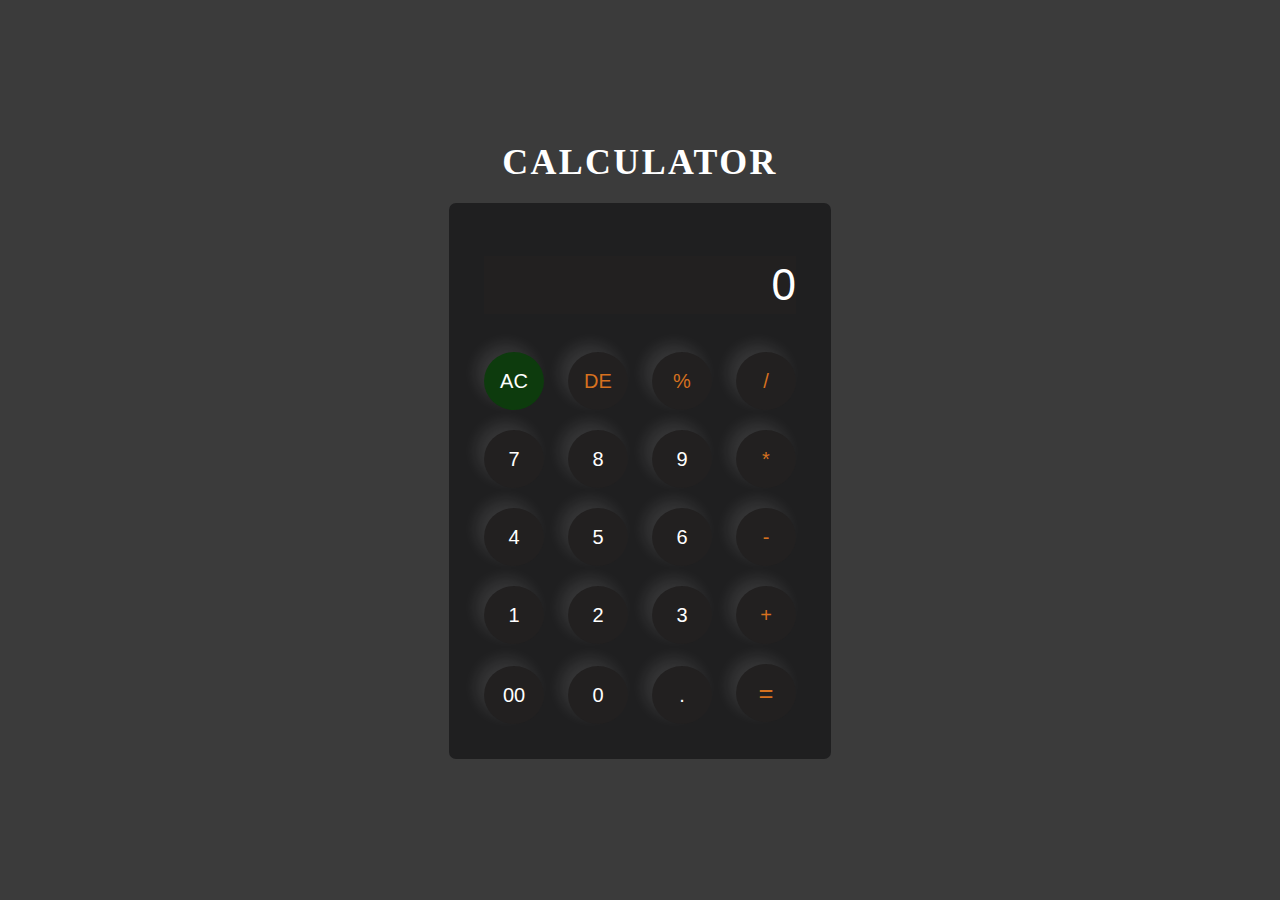
<file: Calculator/index.html>
<!DOCTYPE html>
<html lang="en">

<head>
    <meta charset="UTF-8">
    <meta name="viewport" content="width=device-width, initial-scale=1.0">
    <title>Project 1: Calculator</title>
    <link rel="stylesheet" href="style.css">
</head>

<body>
  
    <div class="container">
        <div>
            <h1>calculator</h1>
        </div>
        <div class="calculator">

            <div class="display">
                <input type="text" placeholder="0" id="inputBox">
            </div>


            <div>
                <button class="operatorAC">AC</button>
                <button class="operator">DE</button>
                <button class="operator">%</button>
                <button class="operator">/</button>
            </div>
            <div>
                <button>7</button>
                <button>8</button>
                <button>9</button>
                <button class="operator">*</button>
            </div>
            <div>
                <button>4</button>
                <button>5</button>
                <button>6</button>
                <button class="operator">-</button>
            </div>
            <div>
                <button>1</button>
                <button>2</button>
                <button>3</button>
                <button class="operator">+</button>
            </div>
            <div>
                <button>00</button>
                <button>0</button>
                <button>.</button>
                <button class="equal operator">=</button>
            </div>

        </div>
    </div>

    <script src="script.js"></script>
</body>

</html>
</file>
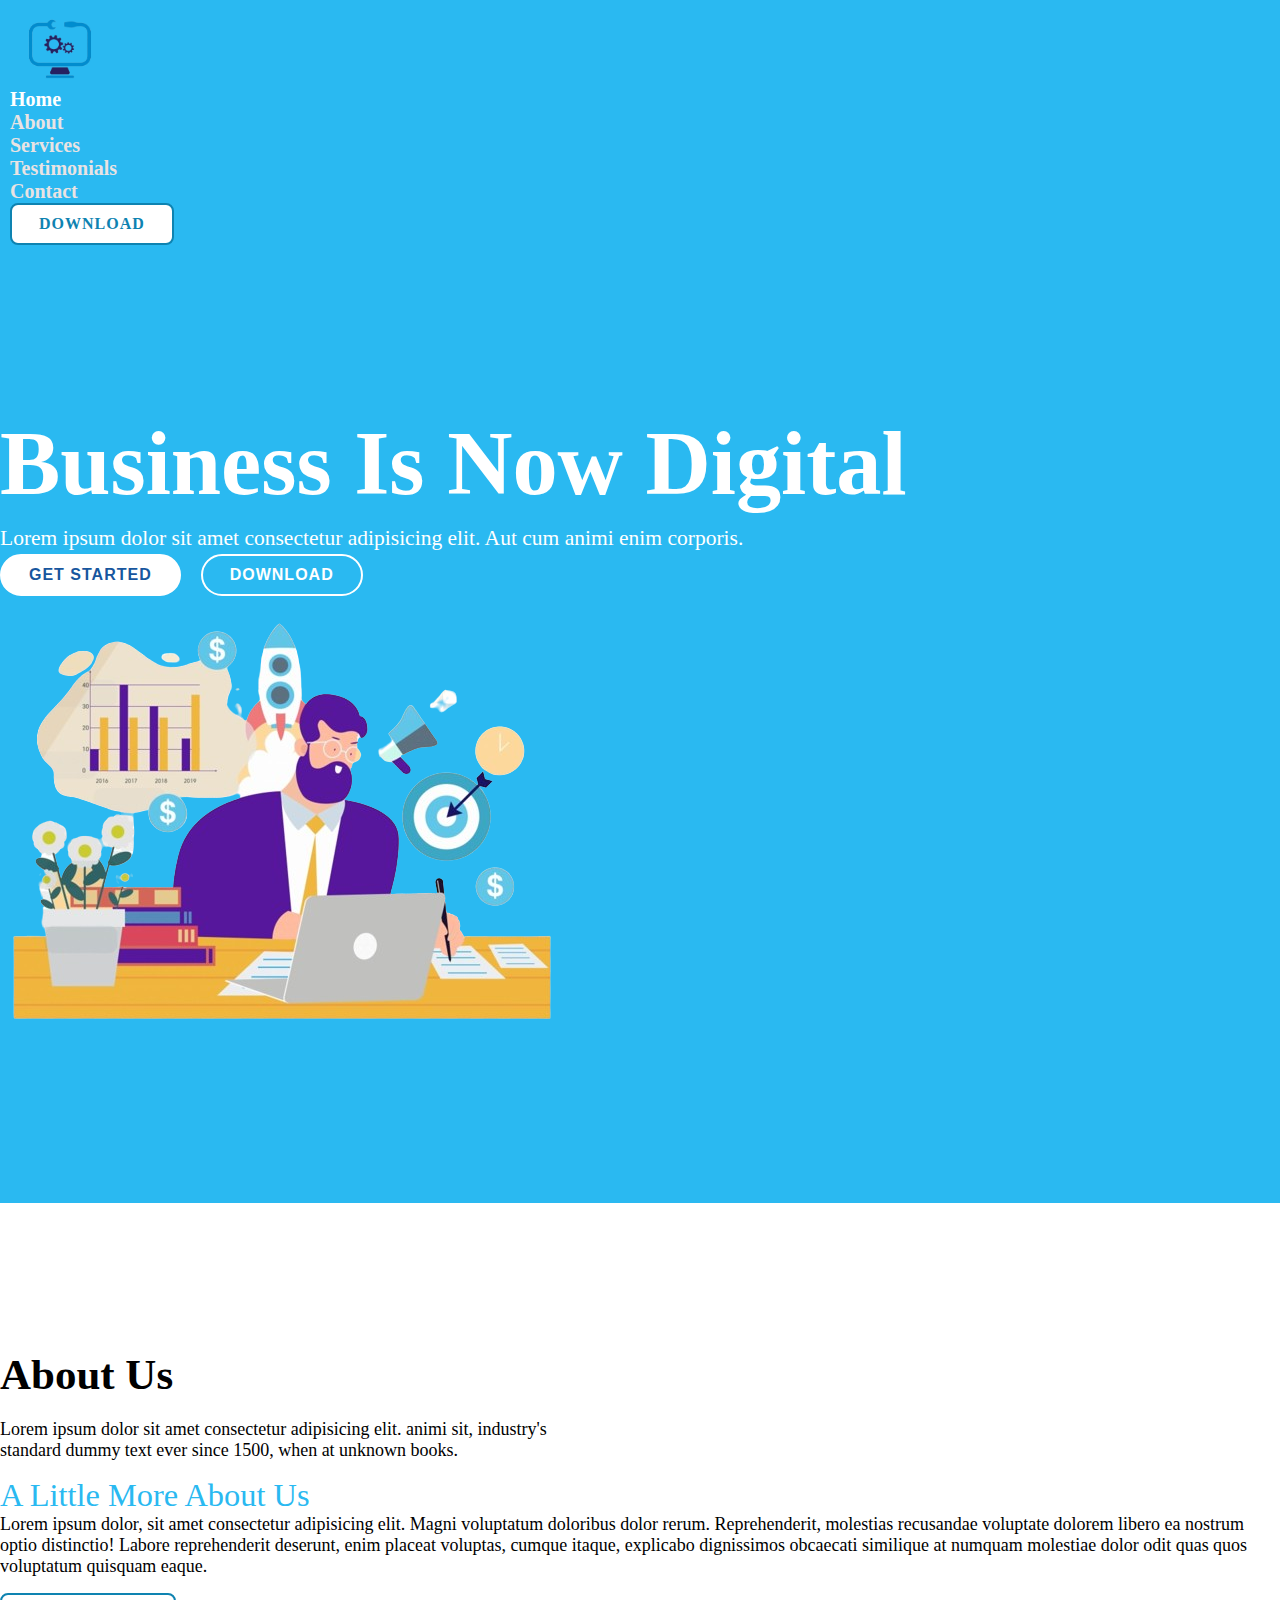
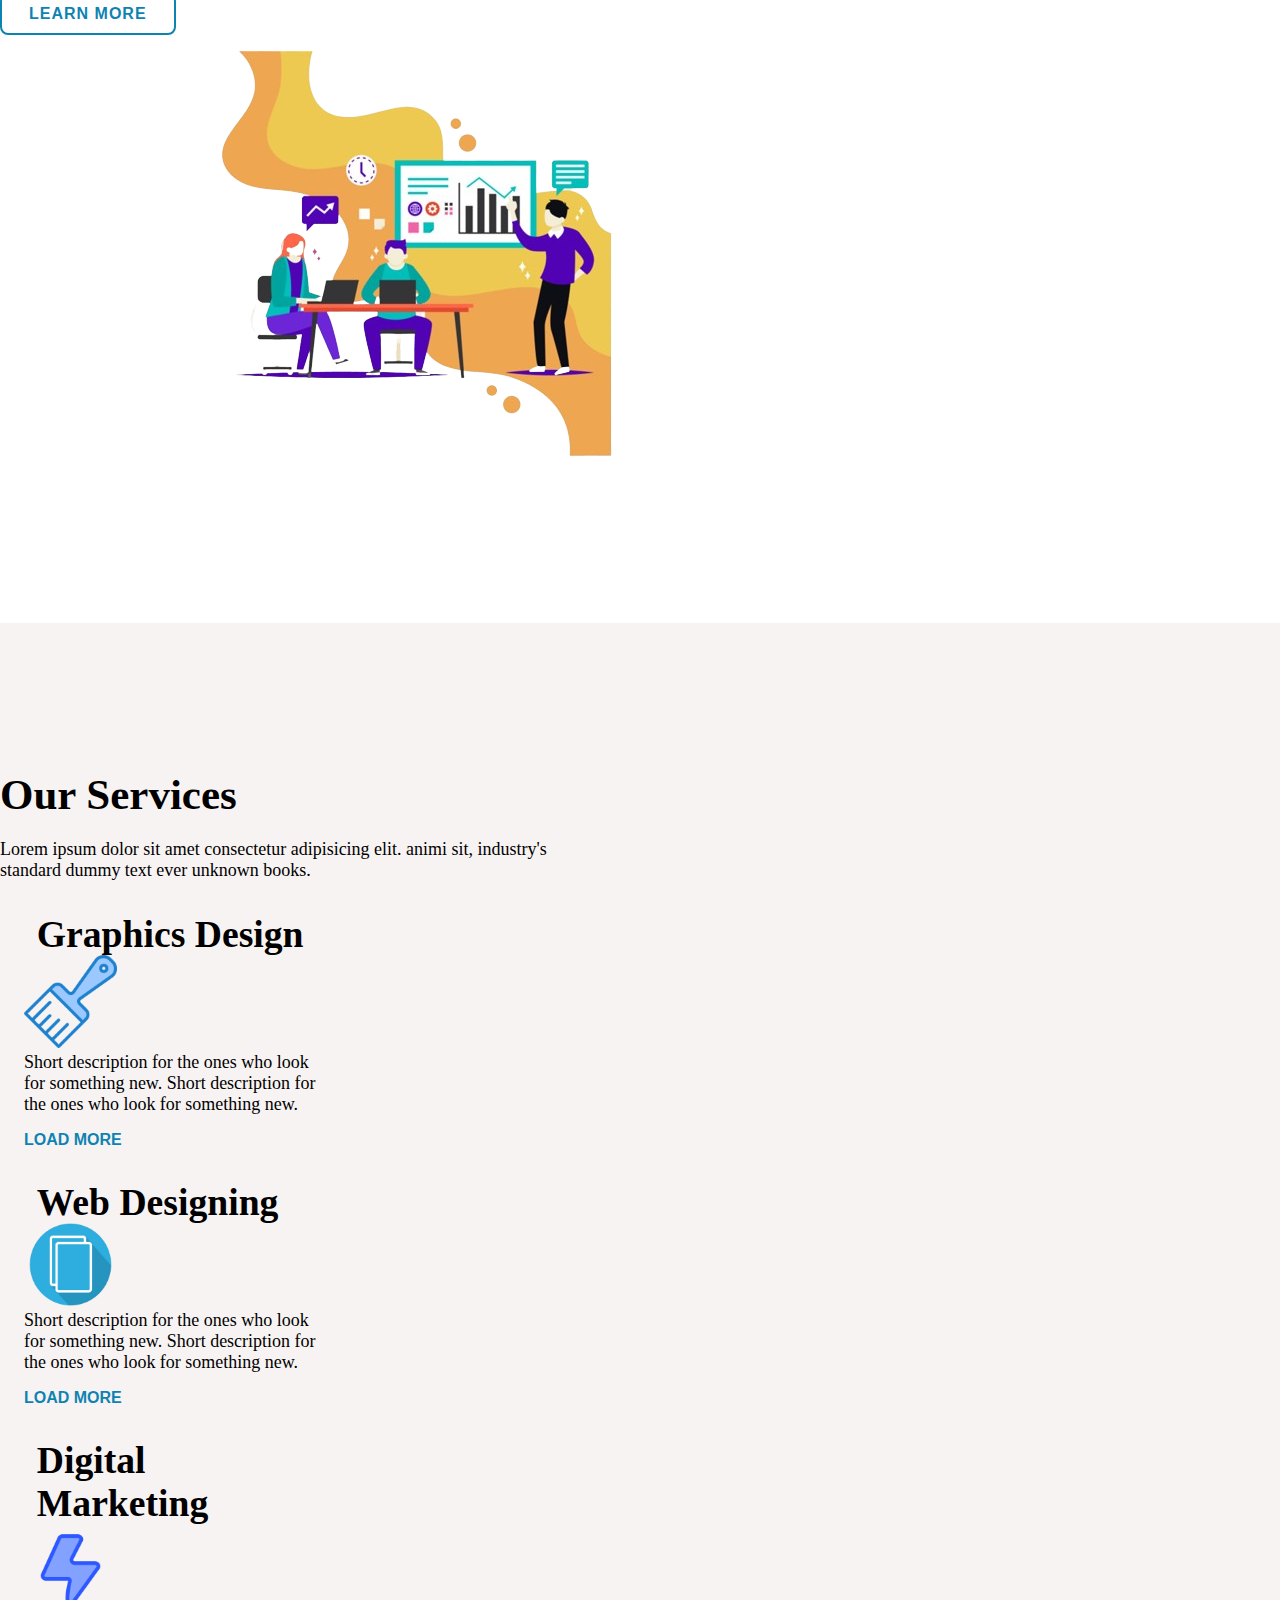
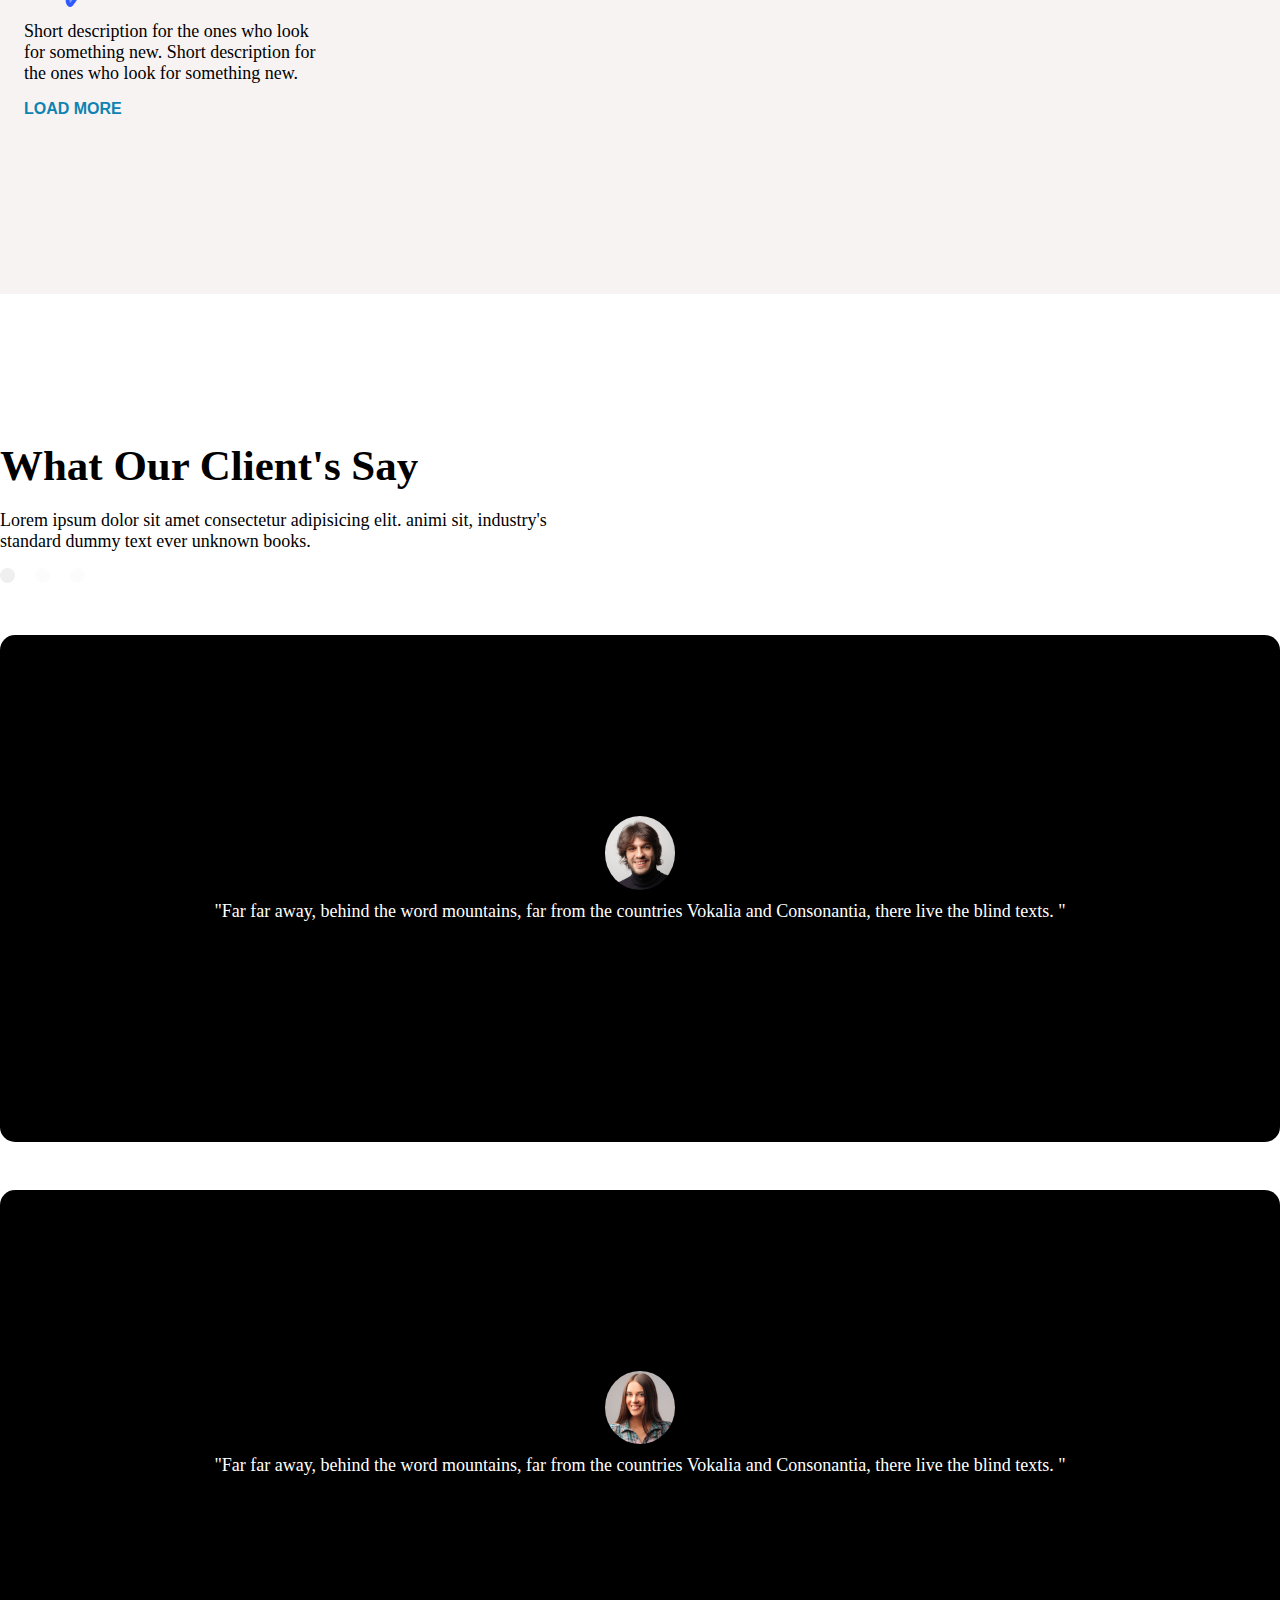
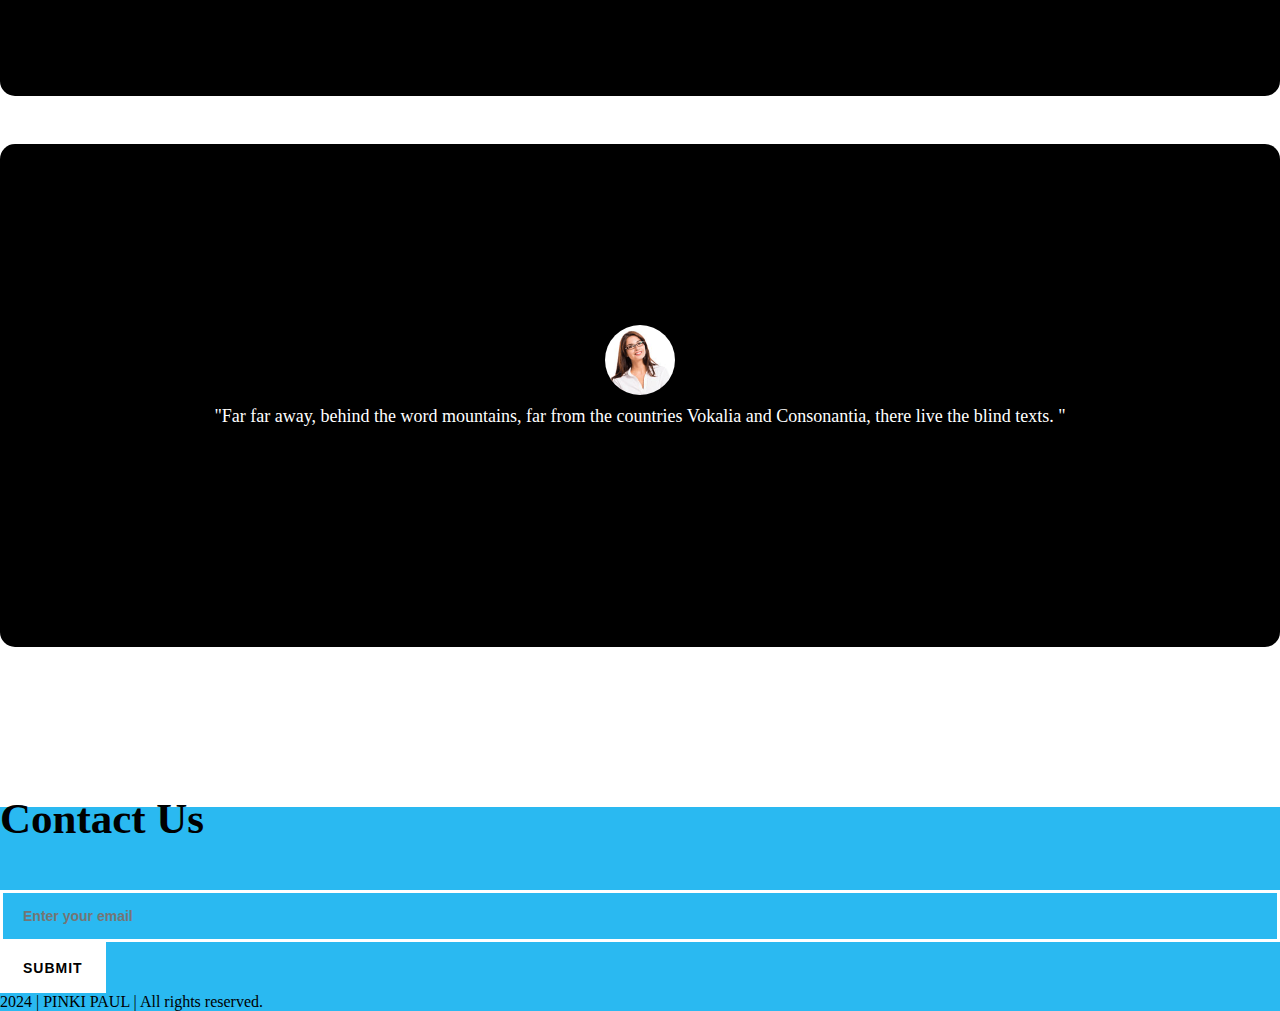
<file: Landing Page/index.html>
<!DOCTYPE html>
<html lang="en">

<head>
    <meta charset="UTF-8">
    <meta name="viewport" content="width=device-width, initial-scale=1.0">
    <title>Landing Page Design</title>
    <!-- custom css -->
    <link rel="stylesheet" href="style.css">
    <link rel="stylesheet" href="media.css">

    <!-- bootstrap cdn -->
    <link href="https://cdn.jsdelivr.net/npm/bootstrap@5.0.2/dist/css/bootstrap.min.css" rel="stylesheet"
        integrity="sha384-EVSTQN3/azprG1Anm3QDgpJLIm9Nao0Yz1ztcQTwFspd3yD65VohhpuuCOmLASjC" crossorigin="anonymous">

    <!-- font awesome cdn -->
    <link rel="stylesheet" href="https://cdnjs.cloudflare.com/ajax/libs/font-awesome/6.5.1/css/all.min.css"
        integrity="sha512-DTOQO9RWCH3ppGqcWaEA1BIZOC6xxalwEsw9c2QQeAIftl+Vegovlnee1c9QX4TctnWMn13TZye+giMm8e2LwA=="
        crossorigin="anonymous" referrerpolicy="no-referrer" />
</head>

<body data-bs-spy="scroll" data-bs-target=".navbar" data-bs-offset="75">

    <!-- navbar start -->
    <header class="header-wrapper">
        <nav class="navbar navbar-expand-lg fixed-top">
            <div class="container">
                <a class="navbar-brand" href="#">
                    <img src="./images/logo.png" alt="logo" class="img-fluid">
                </a>
                <button class="navbar-toggler" type="button" data-bs-toggle="collapse" data-bs-target="#navbarNav"
                    aria-controls="navbarNav" aria-expanded="false" aria-label="Toggle navigation">
                    <!-- <span class="navbar-toggler-icon"></span> -->
                    <i class="fa-solid fa-bars-staggered navbar-toggler-icon"></i>
                </button>
                <div class="collapse navbar-collapse" id="navbarNav">
                    <ul class="navbar-nav ms-auto menu-navbar-nav">
                        <li class="nav-item">
                            <a class="nav-link active" aria-current="page" href="#home">Home</a>
                        </li>
                        <li class="nav-item">
                            <a class="nav-link" href="#about">About</a>
                        </li>
                        <li class="nav-item">
                            <a class="nav-link" href="#services">Services</a>
                        </li>
                        <li class="nav-item">
                            <a class="nav-link" href="#testimonials">Testimonials</a>
                        </li>
                        <li class="nav-item">
                            <a class="nav-link" href="#contact">Contact</a>
                        </li>
                        <li class="nav-item mt-3 mt-lg-0">
                            <a class="main-btn" href="#">Download</a>
                        </li>
                    </ul>
                </div>
            </div>
        </nav>
    </header>
    <!-- navbar end -->


    <!-- home start -->
    <section class="banner-wrapper" id="home">
        <div class="container">
            <div class="row align-items-center">
                <div class="col-lg-7 text-center text-lg-start">
                    <h1>business is now digital</h1>
                    <p>Lorem ipsum dolor sit amet consectetur adipisicing elit. Aut cum animi enim corporis.</p>
                    <div class="btn-group text-center">
                        <button class="main-btn btn-fill ms-2 ms-lg-0 mb-3 mb-lg-0">get started</button>
                        <button class="main-btn btn-border mb-3 mb-lg-0">download</button>
                    </div>

                </div>
                <div class="col-lg-5 text-center">
                    <img src="./images/banner-img.png" alt="banner" class="img-fluid">
                </div>
            </div>
        </div>
    </section>
    <!-- home end -->

    <!-- about section start -->
    <section class="about-wrapper" id="about">
        <div class="container">
            <div class="row">
                <div class="col-12 text-center mb-5 mb-lg-0">
                    <h2>About us</h2>
                    <p>Lorem ipsum dolor sit amet consectetur adipisicing elit.
                        animi sit, industry's <br class="d-lg-block d-none" /> standard dummy text ever since 1500, when at unknown
                        books.</p>
                </div>
            </div>
            <div class="row mt-5 align-items-center">
                <div class="col-lg-5 col-12 mb-5 mb-lg-0 order-2 order-lg-1">
                    <h4>a little more about us</h4>
                    <p>Lorem ipsum dolor, sit amet consectetur adipisicing elit. Magni voluptatum doloribus dolor rerum.
                        Reprehenderit, molestias recusandae voluptate dolorem libero ea nostrum optio distinctio! Labore
                        reprehenderit deserunt, enim placeat voluptas, cumque itaque, explicabo dignissimos obcaecati
                        similique at numquam molestiae dolor odit quas quos voluptatum quisquam eaque.</p>
                    <button class="main-btn btn-fill mt-4">learn more</button>
                </div>
                <div class="col-lg-7 mb-5 mb-lg-0 col-12 order-1 order-lg-2">
                    <img src="./images/about-background.png" alt="about" class="img-fluid">
                </div>
            </div>
        </div>
    </section>
    <!-- about section end -->

    <!-- services start -->
    <section class="service-wrapper" id="services">
        <div class="container">
            <div class="row">
                <div class="col-12 text-center mb-5 mb-lg-0">
                    <h2>our services</h2>
                    <p>Lorem ipsum dolor sit amet consectetur adipisicing elit.
                        animi sit, industry's <br class="d-lg-block d-none" /> standard dummy text ever unknown
                        books.</p>
                </div>
            </div>
            <div class="row pt-5">
                <div class="col-lg-4 col-md-6 mb-4 mb-lg-0">
                    <div class="card">
                        <div class="d-flex align-items-center justify-content-around">
                            <h3>Graphics design</h3>
                            <img src="./images/brush.png" alt="brush" class="img-fluid">
                        </div>
                        <div class="card-body">
                            <p class="text-start">Short description for the ones who look for something new. Short
                                description for the ones who look for something new.</p>
                            <button>load more</button>
                        </div>
                    </div>
                </div>
                <div class="col-lg-4 col-md-6 mb-4 mb-lg-0">
                    <div class="card">
                        <div class="d-flex align-items-center justify-content-around">
                            <h3>web designing</h3>
                            <img src="./images/website.png" alt="website" class="img-fluid">
                        </div>
                        <div class="card-body">
                            <p class="text-start">Short description for the ones who look for something new. Short
                                description for the ones who look for something new.</p>
                            <button>load more</button>
                        </div>
                    </div>
                </div>
                <div class="col-lg-4 col-md-6 mb-4 mb-lg-0">
                    <div class="card">
                        <div class="d-flex align-items-center justify-content-around">
                            <h3>digital marketing</h3>
                            <img src="./images/thunder.png" alt="thunder" class="img-fluid">
                        </div>
                        <div class="card-body">
                            <p class="text-start">Short description for the ones who look for something new. Short
                                description for the ones who look for something new.</p>
                            <button>load more</button>
                        </div>
                    </div>
                </div>
            </div>
        </div>
    </section>
    <!-- services end -->


<!-- testimonials section -->
<section class="testimonial-wrapper" id="testimonials">
    <div class="container">
        <div class="row align-items-center">
            <div class="col-12 text-center mb-5 mb-lg-0">
                <h2>what our client's say</h2>
                <p>Lorem ipsum dolor sit amet consectetur adipisicing elit.
                    animi sit, industry's <br class="d-lg-block d-none" /> standard dummy text ever unknown
                    books.</p>
            </div>
        </div>
        <div class="row">
            <div class="col-sm-12 col-lg-10 offset-lg-1">
              <div id="carouselExampleDark" class="carousel slide" data-bs-ride="carousel">
                <div class="carousel-indicators">
                  <button type="button" data-bs-target="#carouselExampleDark" data-bs-slide-to="0" class="active"
                    aria-current="true" aria-label="Slide 1"></button>
                  <button type="button" data-bs-target="#carouselExampleDark" data-bs-slide-to="1"
                    aria-label="Slide 2"></button>
                  <button type="button" data-bs-target="#carouselExampleDark" data-bs-slide-to="2"
                    aria-label="Slide 3"></button>
                </div>
                <div class="carousel-inner">
                  <div class="carousel-item active">
                    <div class="carousel-caption">
                      <img decoding="async" src="images/review-1.jpg">
                      <p>"Far far away, behind the word mountains, far from the countries Vokalia and Consonantia, there
                        live the blind texts. "</p>
                      <h5>Johnthan Doe - UX Designer</h5>
                    </div>
                  </div>
                  <div class="carousel-item">
                    <div class="carousel-caption">
                      <img decoding="async" src="images/review-2.jpg">
                      <p>"Far far away, behind the word mountains, far from the countries Vokalia and Consonantia, there
                        live the blind texts. "</p>
                      <h5>Maccy Doe - Front End</h5>
                    </div>
                  </div>
                  <div class="carousel-item">
                    <div class="carousel-caption">
                      <img decoding="async" src="images/T-3.png">
                      <p>"Far far away, behind the word mountains, far from the countries Vokalia and Consonantia, there
                        live the blind texts. "</p>
                      <h5>Johnthan Doe - UX Designer</h5>
                    </div>
                  </div>
                </div>
              </div>
            </div>
          </div>
    </div>
</section>

<!-- footer section -->
<footer id="footer">
    <div class="footer contact-wrapper pt-4" id="contact">
      <div class="container">
        <div class="row">
            <div class="col-12 text-center pb-5">
                <h2>Contact Us</h2>
            </div>
          <div class="col-md-6 text-center">
            <div class="footer-social footer-link pb-4 text-center">
              <a href="#"><i class="fa-brands fa-facebook"></i></a>
              <a href="#"><i class="fa-brands fa-instagram"></i></a>
              <a href="#"><i class="fa-brands fa-twitter"></i></a>
              <a href="#"><i class="fa-brands fa-youtube"></i></a>
              <a href="#"><i class="fa-brands fa-dribbble"></i></a>
              <a href="#"><i class="fa-brands fa-linkedin"></i></a>
            </div>
          </div>
          <div class="col-md-6">
            <form action="#">
              <div class="newsletter">
                <div class="d-flex">
                  <input type="email" name="email" id="email" placeholder="Enter your email" class="form-control">
                  <button class="main-btn" type="button">Submit</button>
                </div>
              </div>
            </form>
          </div>
          <div class="col-sm-12">
            <div class="footer-copy">
              <div class="copy-right text-center pt-5">
                <p class="text-light"> 2024 | PINKI PAUL | All rights reserved.</p>
              </div>
            </div>
          </div>
        </div>
      </div>
    </div>
  </footer>










    <!-- bootstrap js cdn -->
    <script src="https://cdn.jsdelivr.net/npm/@popperjs/core@2.9.2/dist/umd/popper.min.js"
        integrity="sha384-IQsoLXl5PILFhosVNubq5LC7Qb9DXgDA9i+tQ8Zj3iwWAwPtgFTxbJ8NT4GN1R8p"
        crossorigin="anonymous"></script>
    <script src="https://cdn.jsdelivr.net/npm/bootstrap@5.0.2/dist/js/bootstrap.min.js"
        integrity="sha384-cVKIPhGWiC2Al4u+LWgxfKTRIcfu0JTxR+EQDz/bgldoEyl4H0zUF0QKbrJ0EcQF"
        crossorigin="anonymous"></script>
    <!-- custom js -->
    <script src="script.js"></script>

</body>

</html>
</file>
<file: Calculator/style.css>
@import url('https://fonts.googleapis.com/css2?family=Poppins:wght@300;400;500;600;700;800;900&display=swap');

* {
    margin: 0;
    padding: 0;
    box-sizing: border-box;
}

body {
    font-family: 'Poppins', sans-serif;
    height: 100%;
}

.container {
    width: 100%;
    display: flex;
    align-items: center;
    justify-content: center;
    flex-direction: column;
    height: 100vh;
    background: #111111d2;
}
.container h1{
    text-transform: uppercase;
    font-family: cursive;
    font-size: 2.242rem;
    font-weight: 600;
    color:#fff;
    padding-bottom: 20px;
    letter-spacing: 2.4px;
}
.container .calculator {
    background-color: #1f1f20;
    padding: 25px;
    border-radius: 7px;
}

.container .calculator input,
.container .calculator button {
    border: 0;
    outline: 0;
    width: 60px;
    height: 58px;
    border-radius: 50%;
    box-shadow: -8px -8px 15px rgba(255, 255, 255, 0.1);
    background: rgb(34, 32, 32);
    font-size: 20px;
    color: #fff;
    cursor: pointer;
    margin: 10px;
    text-align: center;
    transition: all .3s ease-out;
}

.container .calculator button:hover {
    transform: scale(0.898);
}

.container .calculator .display {
    display: flex;
    justify-content: flex-end;
    margin: 18px 0;
}

.container .calculator .display input {
    text-align: right;
    flex: 1;
    border-radius: 0;
    font-size: 44px;
    box-shadow: none;
}

.container .calculator .display input::placeholder {
    color: #fff;
}

.container .calculator .operator {
    color: #d6711f;
}

.container .calculator .operatorAC {
    background-color: rgb(13, 59, 13);
    color: #fff;
}

.container .calculator .equal {
    color: #d6711f;
    font-size: 1.6rem;
}


@media(max-width:450px){

.container h1{
    font-size: 30px;
}
.container .calculator input,
.container .calculator button {
   width: 40px;
   height: 40px;
   font-size: 22px;
   box-shadow: -3px -3px 15px rgba(255, 255, 255, 0.1);
}
.container .calculator input::placeholder{
    font-size: 22px;
}

}

@media(max-width:340px){
    .container .calculator input,
    .container .calculator button {
       width: 31px;
       height: 31px;
       font-size: 18px;
       box-shadow: -3px -3px 15px rgba(255, 255, 255, 0.1);
    }
}
</file>
<file: Landing Page/style.css>
@import url('https://fonts.googleapis.com/css2?family=Ibarra+Real+Nova:wght@400;500;600;700&family=Josefin+Sans:wght@100;200;300;400;500;600;700&display=swap');

* {
    margin: 0;
    padding: 0;
    box-sizing: border-box;
    -webkit-box-sizing: border-box;
}

:root {
    --bg-color: rgb(42, 185, 241);
    --dark-blue: rgb(14, 131, 177);
    --text-blue: rgb(23, 86, 158);
    --text-color: #e9e3e3;
    --gray-color: #dbd4d4;
    --bg-gray: #f8f3f3;
    --black-color: #000;
    --white-color: #fff;
    --red-color: rgb(243, 51, 51);
    --primary-font: 'Josefin Sans', sans-serif;
    --secondary-font: 'Ibarra Real Nova', serif;
}

a {
    text-decoration: none;
}

ul,
ol {
    margin: 0;
    padding: 0;
}



/* custom css */
section {
    padding: 10rem 0;
}

header .navbar {
    background-color: var(--bg-color);
}

.main-btn {
    display: inline-block;
    padding: 10px 27px;
    border-radius: 8px;
    border: 2px solid var(--dark-blue);
    font-size: 16px;
    font-weight: 700;
    background-color: var(--white-color);
    color: var(--dark-blue);
    cursor: pointer;
    text-transform: uppercase;
    letter-spacing: 1px;
    background-size: 200% 100%;
    background-position: right bottom;
    transition: 0.5s all ease-in-out;
}

.main-btn:hover {
    border: 2px solid var(--white-color);
    background: transparent;
    color: var(--white-color);
}

.header-scrolled .nav-item .nav-link {
    color: var(--dark-blue) !important;
}

.header-scrolled .nav-item .nav-link.active,
.header-scrolled .nav-item .nav-link:hover {
    color: var(--bg-color) !important;
}

.header-scrolled .main-btn {
    border: 2px solid var(--dark-blue);
}

.header-scrolled .main-btn:hover {
    color: var(--dark-blue);
}

/* navbar */
.header-wrapper .navbar {
    padding: 15px 0;
}

.header-wrapper .navbar-toggler:focus,
.header-wrapper .navbar-toggler {
    box-shadow: none;
    border: none;
    outline: none;
    color: var(--white-color);
}

.header-wrapper .navbar-brand img {
    max-width: 120px;
    height: auto;
}

.header-wrapper .nav-item {
    margin: 0 10px;
}

.header-wrapper .menu-navbar-nav a {
    text-decoration: none;
}

.header-wrapper .nav-item .nav-link {
    color: var(--text-color);
    font-size: 20px;
    font-weight: 700;
    display: inline-block;
}

.header-wrapper .nav-item .nav-link.active,
.header-wrapper .nav-item .nav-link:hover {
    color: var(--white-color);
}

.header-wrapper .header-scrolled {
    width: 100%;
    top: 0;
    position: fixed;
    left: 0;
    background-color: var(--white-color);
    color: var(--black-color);
    box-shadow: 0 4px 6px 0 rgba(12, 0, 46, .05);
}

.header-scrolled .navbar-toggler {
    color: var(--dark-blue) !important;
}

/* banner css */
.banner-wrapper {
    background-color: var(--bg-color);
}

.banner-wrapper h1 {
    font-size: 5.65rem;
    line-height: 5.5rem;
    font-weight: 700;
    color: var(--white-color);
    text-transform: capitalize;
}

.banner-wrapper p {
    font-size: 1.345rem;
    color: var(--white-color);
    margin-top: 1rem;
    line-height: 1.82rem;
}

.banner-wrapper .btn-fill,
.service-wrapper .btn-fill {
    color: var(--text-blue);
    border-radius: 34px;
    border: 2px solid var(--white-color);
    background-color: var(--white-color);
    margin-right: 1rem;
}

.banner-wrapper .btn-fill:hover {
    background-color: transparent;
    color: var(--white-color);
    border: 2px solid var(--white-color);
}

.banner-wrapper .btn-border {
    background-color: transparent;
    border: 2px solid var(--white-color);
    color: var(--white-color);
    border-radius: 34px;
}

.banner-wrapper .btn-border:hover {
    color: var(--text-blue);
    background-color: var(--white-color);
    border: 2px solid var(--white-color);
}


/* about css */
.about-wrapper {
    background-color: var(--white-color);
}

.about-wrapper .main-btn:hover {
    border: 2px solid var(--bg-color);
    color: var(--bg-color);
}

.about-wrapper h2,
.service-wrapper h2,
.testimonial-wrapper h2,
.contact-wrapper h2 {
    font-size: 2.686rem;
    font-weight: 600;
    color: var(--black-color);
    line-height: 1.5rem;
    margin-bottom: 2rem;
    text-transform: capitalize;
}

.about-wrapper p,
.service-wrapper p,
.testimonial-wrapper p {
    color: var(--black-color);
    font-weight: 400;
    font-size: 1.1245rem;
    margin-bottom: 1rem;
}

.about-wrapper h4 {
    color: var(--bg-color);
    font-weight: 500;
    font-size: 2.025rem;
    text-transform: capitalize;
}

.about-wrapper img {
    margin-top: 1rem;
}

/* service section */
.service-wrapper {
    background-color: var(--bg-gray);
}

.service-wrapper button {
    outline: none;
    border: none;
    background-color: transparent;
    color: var(--dark-blue);
    font-size: 16px;
    font-weight: 700;
    text-transform: uppercase;
}

.service-wrapper .card {
    padding: 1rem 1.5rem;
    border-radius: 8px;
    width: 22rem;
}

.service-wrapper .card-body {
    text-align: start;
}

.service-wrapper h3 {
    font-size: 2.354rem;
    padding: 0 .798rem;
    text-align: justify;
    text-transform: capitalize;
    line-height: 2.654rem;
}

.service-wrapper img {
    max-width: 93px;
}

/* review section */
.testimonial-wrapper {
    width: 100%;
    height: auto;
}

.testimonial-wrapper .carousel-item {
    margin-top: 3rem;
    padding: 11rem 3.125rem;
    text-align: center;
    border-radius: 0.9375rem;
    background: var(--black-color);
}

.testimonial-wrapper .carousel-caption img {
    max-width: 5rem;
    border-radius: 50%;
    padding: 0.3125rem;
}

.testimonial-wrapper .carousel-caption p {
    font-size: 1.125rem;
    line-height: 1.5625rem;
    font-weight: 300;
    color: var(--white-color);
    padding: 0 11% 0.625rem;
}

.testimonial-wrapper .carousel-indicators {
    bottom: -.568rem;
}

.testimonial-wrapper .carousel-indicators button {
    width: 15px;
    height: 15px;
    border-radius: 50%;
    outline: none;
    border: none;
    margin-right: 1rem;
    opacity: 0.2;
    color: var(--white-color);
}

.testimonial-wrapper .carousel-indicators button.active {
    opacity: 1;
}

/* footer section */
/* .contact-wrapper h2{
    color: var(--white-color);
} */
#footer {
    background: var(--bg-color);
}

.footer .footer-social a i {
    font-size: 1.5rem;
    padding: 0 1rem;
    color: var(--white-color);
    transition: all .4s ease-in-out;
}

.footer .footer-social a:hover i {
    color: rgb(12, 12, 56);
}

/* form css */
.newsletter .form-control{
    height: 3.225rem;
    padding: 0 1.25rem;
    width: 100%;
    font-size: 0.875rem;
    border-radius: 0;
    border: 0.1875rem solid var(--white-color);
    background: transparent;
    color:var(--black-color);
    font-weight: 700;
}
.newsletter .main-btn{
    height: 3.225rem;
    padding: 0 1.25rem;
    font-size: 0.875rem;
    border-radius: 0;
    background: var(--white-color);
    border: 0.1875rem solid var(--white-color);
    color:var(--black-color);
    font-weight: 700;
}
.newsletter .form-control:hover{
    border: 0.1875rem solid var(--dark-blue);
    color: var(--black-color);
}
.newsletter .main-btn:hover{
    background: var(--primary-color);
    border: 0.1875rem solid var(--dark-blue);
}
.newsletter .form-control:hover,
.newsletter .form-control:focus{
    outline: none;
    box-shadow: none;
    border-color: var(--dark-blue);
}
</file>
<file: Landing Page/media.css>
@media(max-width:1199px) {
    .banner-wrapper h1 {
        font-size: 4.34rem;
    }

    .service-wrapper img {
        max-width: 80px;
        margin-right: .56rem;
    }

    .service-wrapper .card {
        margin: auto;
        max-width: 100%;
        padding: 1.1rem 0;
    }

    .service-wrapper h3 {
        font-size: 2rem;
    }
}

@media(max-width:991px) {
    section {
        padding: 6rem 0;
    }

    /* header */
    .header-wrapper .navbar-brand img {
        max-width: 85px;
        height: auto;
    }

    .header-wrapper .header-scrolled {
        height: auto;
    }

    .header-wrapper .menu-navbar-nav {
        text-align: center;
        padding-bottom: 15px;
    }

    .header-wrapper .nav-item .nav-link {
        margin-top: 15px;
    }

     /* carousel media */
     .testimonial-wrapper .carousel-caption p {
        padding: 0;
    }

     /* footer section media */
     .footer .footer-social a i{
        padding: 0 0.75rem;
    }
}

@media(max-width:767px) {
    .banner-wrapper h1 {
        font-size: 3.574rem;
        line-height: 3.67rem;
    }

    .service-wrapper img {
        max-width: 95px;
    }
    .service-wrapper h2{
        line-height: 2.765rem;
    }
    .service-wrapper p {
        text-align: justify;
    }

    .service-wrapper .card {
        margin: auto;
    }

    /* carousel media */
    .testimonial-wrapper .carousel-item {
        padding: 11rem 3.125rem;
    }
    .testimonial-wrapper h2{
        line-height: 2.765rem;
    }
}

@media(max-width:410px) {

    .banner-wrapper h1 {
        font-size: 2.665rem;
        line-height: 1.12;
    }

    .banner-wrapper p {
        font-size: .9475rem;
    }

    .banner-wrapper .btn-group {
        display: flex;
        flex-direction: column;
        justify-content: center;
        align-items: center;
    }

    .about-wrapper h4 {
        font-size: 1.567rem;
    }

    .about-wrapper p {
        font-size: .9375rem;
    }
}

@media(max-width:340px) {
    .service-wrapper img {
        max-width: 70px;
    }

    .service-wrapper h3 {
        font-size: 1.7687rem;
    }

    .service-wrapper .card .card-body p {
        font-size: .9375rem;
    }
     /* carousel media */
     .testimonial-wrapper .carousel-item {
        padding: 13rem 3.125rem;
    }
    .testimonial-wrapper .carousel-caption p {
        font-size: .9375rem;
    }
}
</file>
